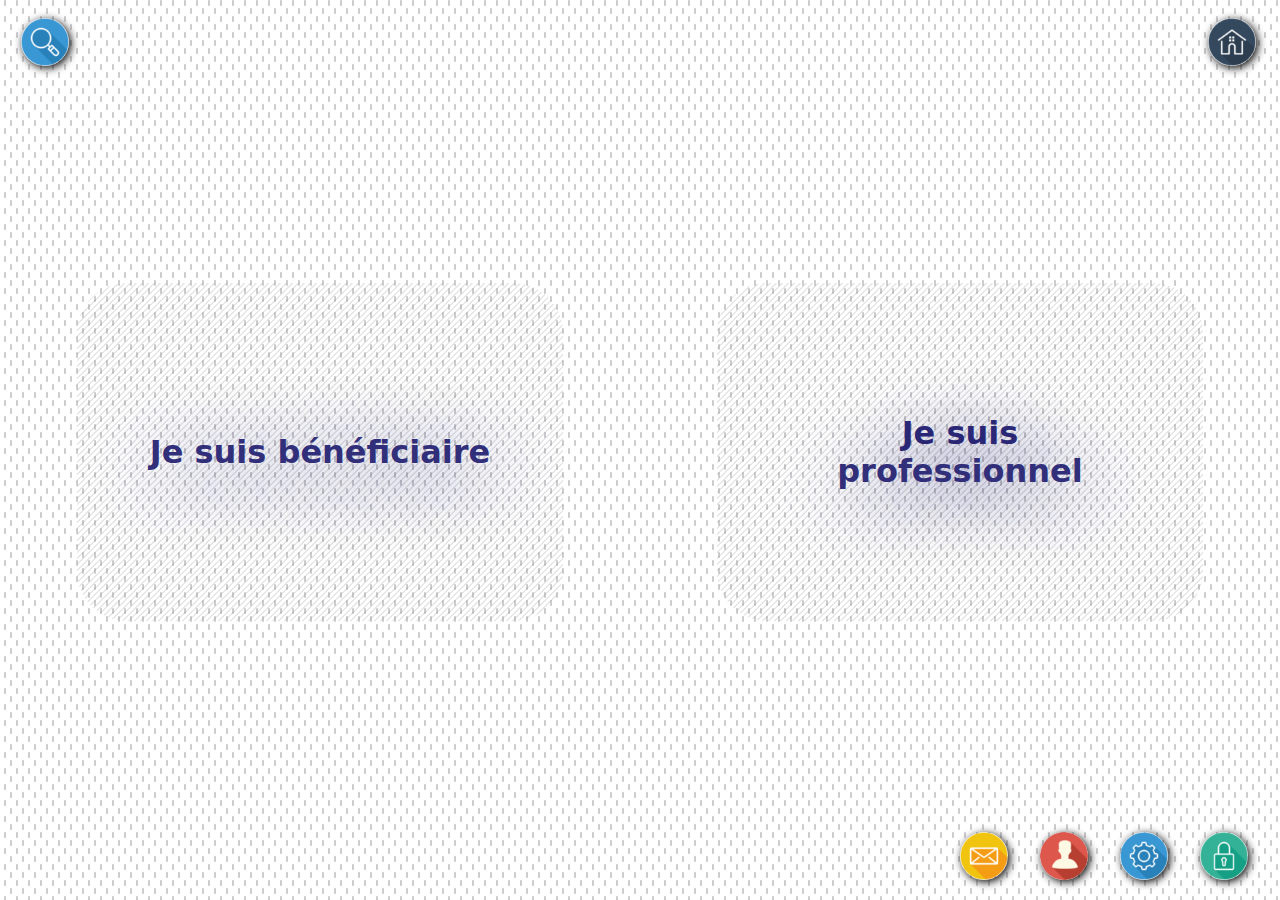
<file: index.html>
<!DOCTYPE html>
<html lang="fr">
<head>
    <meta charset="UTF-8">
    <meta name="viewport" content="width=device-width, initial-scale=1.0">
    <link rel="stylesheet" href="css/style.css">
    <title>La Capsule CDR</title>
    <script type="text/javascript">window.$crisp=[];window.CRISP_WEBSITE_ID="cdd2c786-b5e8-4f3e-ba30-65822da6b355";(function(){d=document;s=d.createElement("script");s.src="https://client.crisp.chat/l.js";s.async=1;d.getElementsByTagName("head")[0].appendChild(s);})();</script>
</head>
<body ontouchstart="">
    <header>
        <menu>
            <a href="#" onclick="document.getElementById('search').focus()"><img id="searchbar" src="media/assets/search.png" alt="Recherche" title="Recherche"></a>
            <form action id="searchform">
            <input type="search" name="search" id="search" role="search" enterkeyhint="search">
            </form>
        </menu>
        <menu>
            <a href="index.html"><img id="link" src="media/assets/home.png" alt="Accueil" title="Accueil"></a>
        </menu>
    </header>
    <main>
    <aside>
    <a href="#" id="ben" onclick="this.focus()">Je suis bénéficiaire</a>
    <section id="ben" onclick="this.focus()">
        <a href="#"><article onclick="this.focus()">
            <h1>Linux</h1>
            <h2>Installer Linux</h2>
            <img src="media/img/linux-penguin-security-100694867-large.webp" alt="">
            <h3>Comment installer Linux sur son PC</h3>
        </article></a>
    </section>
    <section id="ben" onclick="this.focus()">
        <a href="#"><article onclick="this.focus()">
            <h1>Windows</h1>
            <h2>Désinstaller Windows</h2>
            <img src="media/img/rip-windows-seven-featured.jpg" alt="">
            <h3>Comment désinstaller Windows de son PC</h3>
        </article></a>
    </section>
</aside>
<aside>
    <a href="#" id="pro" onclick="this.focus()">Je suis professionnel</a>
    <section id="pro">
        <a href="#"><article>
            <h1>Linux</h1>
            <h2>Installer Linux</h2>
            <img src="media/img/linux-penguin-security-100694867-large.webp" alt="">
            <h3>Comment installer Linux sur son PC</h3>
        </article></a>
    </section>
</aside>
</main>
    <footer>
        <menu class="footer">
            <a href="html/contact.html"><img class="link" src="media/assets/mail.png" alt="Contact" title="Contact"></a>
            <a href="html/user.html"><img class="link" src="media/assets/user.png" alt="Profil" title="Profil"></a>
            <a href="html/settings.html"><img class="link" src="media/assets/settings.png" alt="Paramètres" title="Paramètres"></a>
            <a href="#"><img class="link" src="media/assets/lock.png" alt="Se deconnecter" title="Se deconnecter"></a>
        </menu>
    </footer>
</body>
</html>
</file>
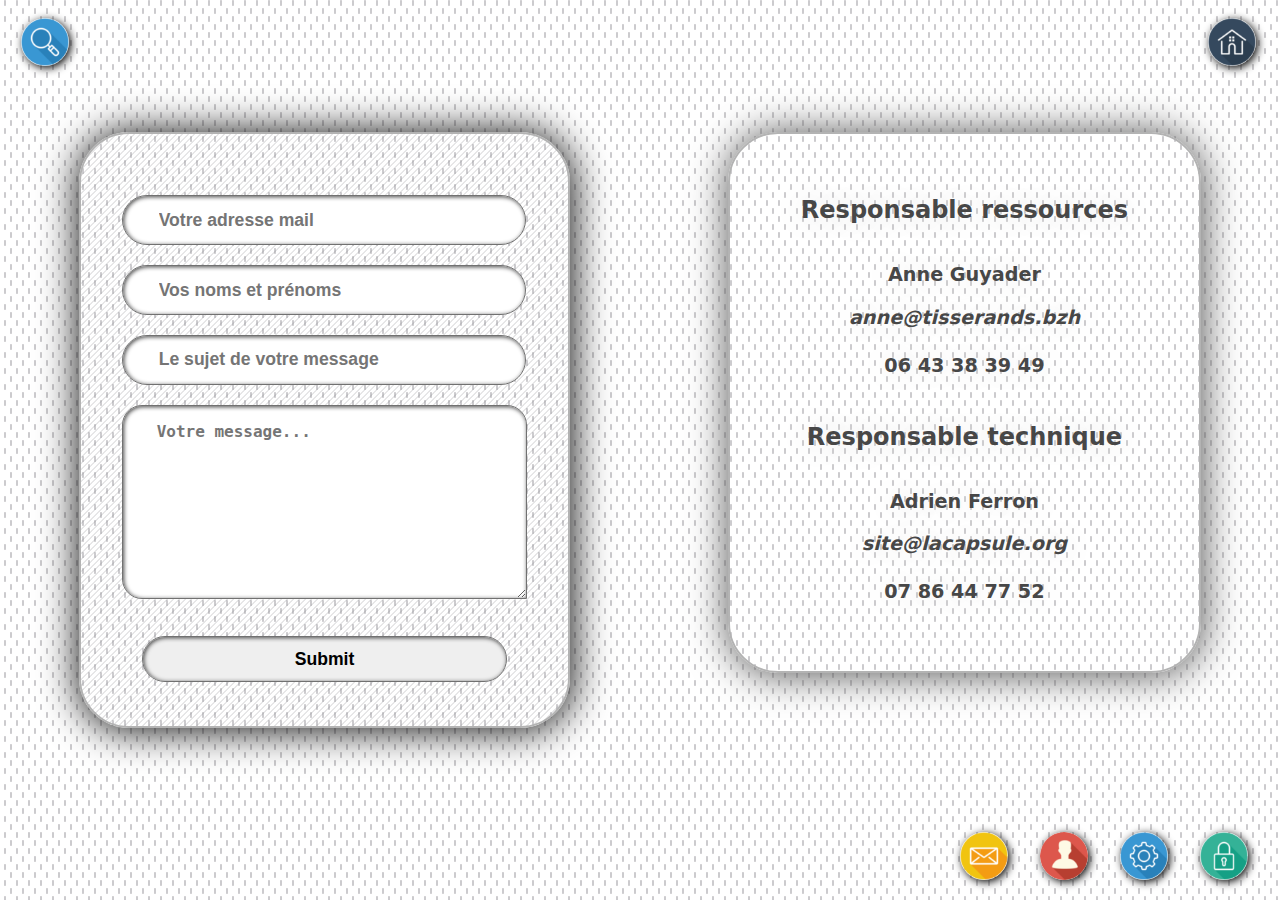
<file: html/contact.html>
<!DOCTYPE html>
<html lang="fr">
<head>
    <meta charset="UTF-8">
    <meta name="viewport" content="width=device-width, initial-scale=1.0">
    <link rel="stylesheet" href="../css/style.css">
    <link rel="stylesheet" href="../css/form.css">
    <title>Contact</title>
</head>
<body ontouchstart="">
    <header>
        <menu>
            <a href="#" onclick="document.getElementById('search').focus()"><img onclick="this.focus()" id="searchbar" src="../media/assets/search.png" alt="Recherche" title="Recherche"></a>
            <form action="." id="searchform">
            <input type="search" name="search" id="search" role="search">
            </form>
        </menu>
        <menu>
            <a href="../index.html"><img class="link" src="../media/assets/home.png" alt="Accueil" title="Accueil"></a>
        </menu>
    </header>
    <form action="mail.php" method="post">
        <input type="mail" name="mail" placeholder="Votre adresse mail">
        <input type="name" name="name" placeholder="Vos noms et prénoms">
        <input type="text" name="subject" placeholder="Le sujet de votre message">
        <textarea style="font-size: 12pt" font-family="system-ui" name="message" placeholder="Votre message..." id="message"></textarea>
        <input type="submit">
    </form>
    <span>
        <h2>Responsable ressources</h2>
        <h3>Anne Guyader</h3>
        <address>anne@tisserands.bzh</address>
        <h4>06 43 38 39 49</h4>
        <h2>Responsable technique</h2>
        <h3>Adrien Ferron</h3>
        <address>site@lacapsule.org</address>
        <h4>07 86 44 77 52</h4>
    </span>
    <footer>
        <menu class="footer">
            <a href="contact.html"><img class="link" src="../media/assets/mail.png" alt="Contact" title="Contact"></a>
            <a href="user.html"><img class="link" src="../media/assets/user.png" alt="Profil" title="Profil"></a>
            <a href="settings.html"><img class="link" src="../media/assets/settings.png" alt="Paramètres" title="Paramètres"></a>
            <a href="#"><img class="link" src="../media/assets/lock.png" alt="Se deconnecter" title="Se deconnecter"></a>
        </menu>
    </footer>
</body>
</html>
</file>
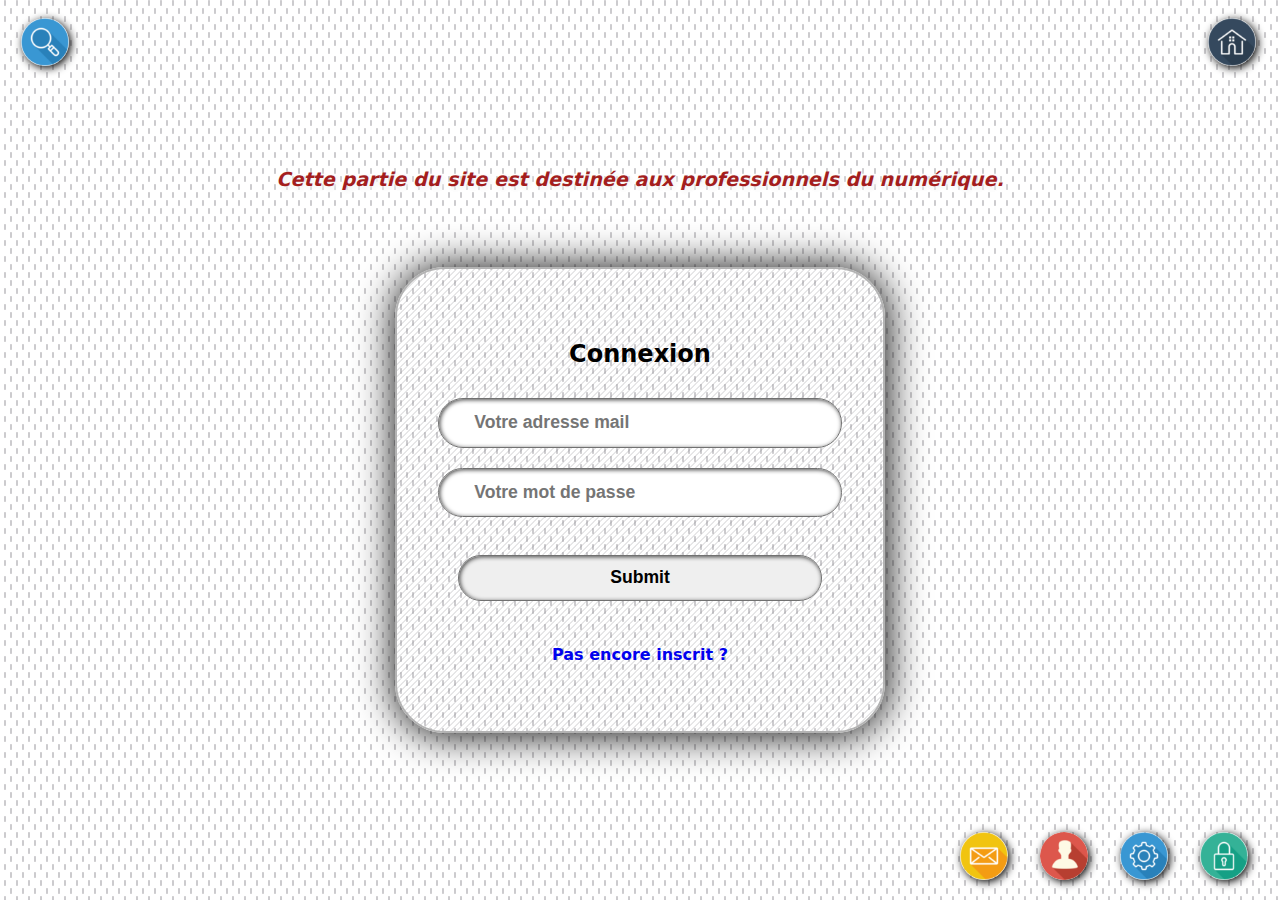
<file: html/settings.html>
<!DOCTYPE html>
<html lang="fr">
<head>
    <meta charset="UTF-8">
    <meta name="viewport" content="width=device-width, initial-scale=1.0">
    <link rel="stylesheet" href="../css/style.css">
    <link rel="stylesheet" href="../css/form.css">
    <title>Profil utilisateur</title>
</head>
<body ontouchstart="">
    <header>
        <menu>
            <a href="#" onclick="document.getElementById('search').focus()"><img onclick="this.focus()" id="searchbar" src="../media/assets/search.png" alt="Recherche" title="Recherche"></a>
            <form action="." id="searchform">
            <input type="search" name="search" id="search" role="search">
            </form>
        </menu>
        <menu>
            <a href="../index.html"><img class="link" src="../media/assets/home.png" alt="Accueil" title="Accueil"></a>
        </menu>
    </header>
        <alert><i>Cette partie du site est destinée 
            aux professionnels du numérique.</i></alert>
    <form action="oldUser.php">
        <h2>Connexion</h2>
        <input type="mail" name="mail" placeholder="Votre adresse mail">
        <input type="password" name="password" placeholder="Votre mot de passe">
        <input type="hidden" name="honeypot">
        <input type="submit">
        <hr><hr>
        <p><a href="user.html">Pas encore inscrit ?</a></p>
    </form>
    <footer>
        <menu class="footer">
            <a href="contact.html"><img class="link" src="../media/assets/mail.png" alt="Contact" title="Contact"></a>
            <a href="user.html"><img class="link" src="../media/assets/user.png" alt="Profil" title="Profil"></a>
            <a href="settings.html"><img class="link" src="../media/assets/settings.png" alt="Paramètres" title="Paramètres"></a>
            <a href="#"><img class="link" src="../media/assets/lock.png" alt="Se deconnecter" title="Se deconnecter"></a>
        </menu>
    </footer>
</body>
</html>
</file>
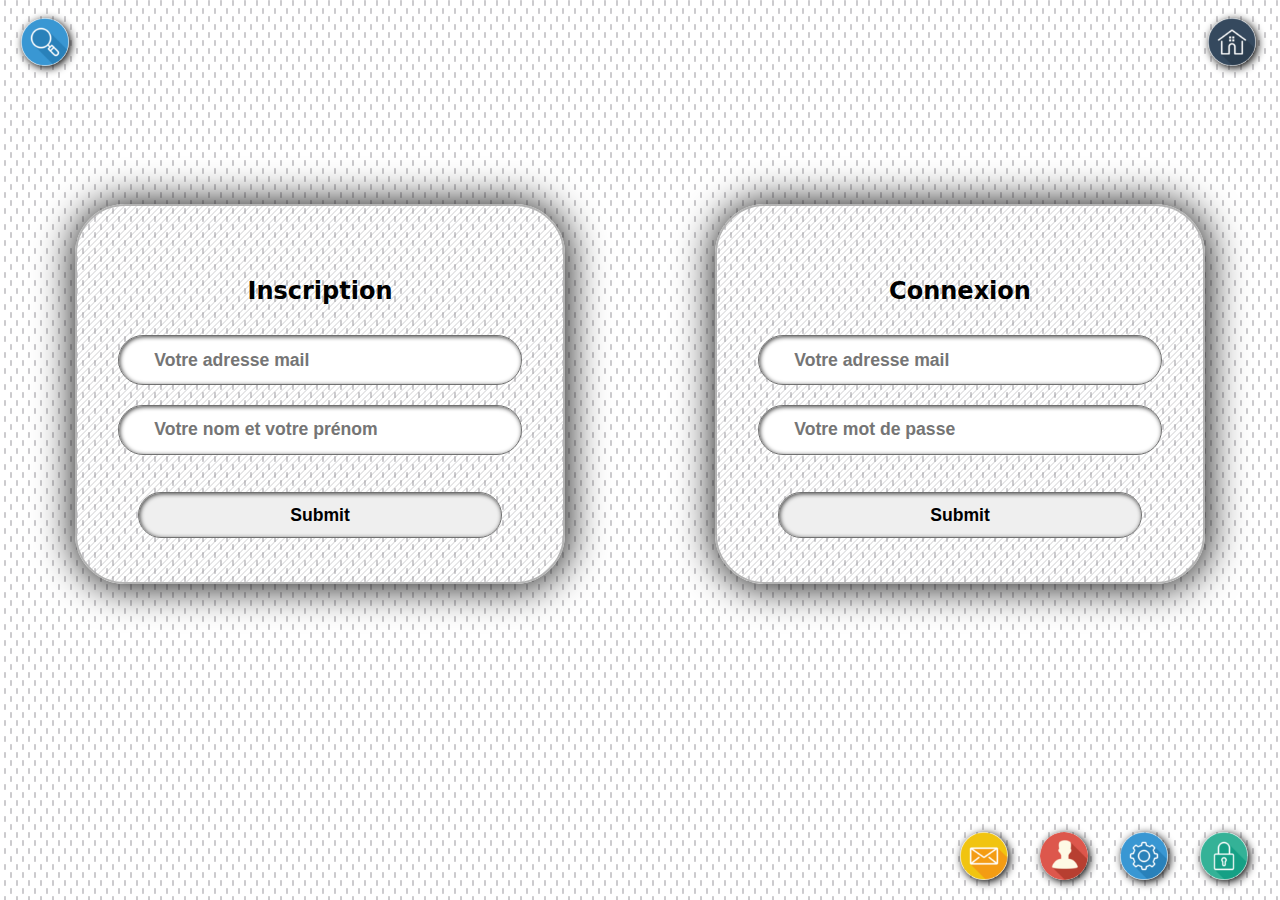
<file: html/user.html>
<!DOCTYPE html>
<html lang="fr">
<head>
    <meta charset="UTF-8">
    <meta name="viewport" content="width=device-width, initial-scale=1.0">
    <link rel="stylesheet" href="../css/style.css">
    <link rel="stylesheet" href="../css/form.css">
    <title>Profil utilisateur</title>
</head>
<body ontouchstart="">
    <header>
        <menu>
            <a href="#" onclick="document.getElementById('search').focus()"><img onclick="this.focus()" id="searchbar" src="../media/assets/search.png" alt="Recherche" title="Recherche"></a>
            <form action="." id="searchform">
            <input type="search" name="search" id="search" role="search">
            </form>
        </menu>
        <menu>
            <a href="../index.html"><img class="link" src="../media/assets/home.png" alt="Accueil" title="Accueil"></a>
        </menu>
    </header>
    <form action="newUser.php" method="post">
        <h2>Inscription</h2>
        <input type="mail" name="mail" placeholder="Votre adresse mail">
        <input type="name" name="prenom" placeholder="Votre nom et votre prénom">
        <input type="hidden" name="honeypot">
        <input type="submit">
    </form>
    <form action="oldUser.php">
        <h2>Connexion</h2>
        <input type="mail" name="mail" placeholder="Votre adresse mail">
        <input type="password" name="password" placeholder="Votre mot de passe">
        <input type="hidden" name="honeypot">
        <input type="submit">
    </form>
    <footer>
        <menu class="footer">
            <a href="contact.html"><img class="link" src="../media/assets/mail.png" alt="Contact" title="Contact"></a>
            <a href="user.html"><img class="link" src="../media/assets/user.png" alt="Profil" title="Profil"></a>
            <a href="settings.html"><img class="link" src="../media/assets/settings.png" alt="Paramètres" title="Paramètres"></a>
            <a href="#"><img class="link" src="../media/assets/lock.png" alt="Se deconnecter" title="Se deconnecter"></a>
        </menu>
    </footer>
</body>
</html>
</file>
<file: css/style.css>
@import url(header.css);
@import url(form.css);
@import url(footer.css);
/* {
    filter: invert(2) saturate(.9);
}*/
body {
    display: flex;
    flex-flow: row wrap;
    align-items: space-between;
    justify-content: space-around;
    width: 100vw;
    min-height: 100vh;
    margin: 0;
    padding: 0;
    background: linear-gradient(hsl(0, 0%, 79%), hsl(0, 0%, 100%));
    background-image: url("data:image/svg+xml,%3Csvg width='12' height='16' viewBox='0 0 12 16' xmlns='http://www.w3.org/2000/svg'%3E%3Cpath d='M4 .99C4 .445 4.444 0 5 0c.552 0 1 .45 1 .99v4.02C6 5.555 5.556 6 5 6c-.552 0-1-.45-1-.99V.99zm6 8c0-.546.444-.99 1-.99.552 0 1 .45 1 .99v4.02c0 .546-.444.99-1 .99-.552 0-1-.45-1-.99V8.99z' fill='%237f7c84' fill-opacity='0.4' fill-rule='evenodd'/%3E%3C/svg%3E");
    font-family: system-ui, -apple-system, BlinkMacSystemFont, 'Segoe UI', Roboto, Oxygen, Ubuntu, Cantarell, 'Open Sans', 'Helvetica Neue', sans-serif;
    font-weight: bold;
    text-justify: distribute;
}
main {
    display: flex;
    flex-flow: row wrap;
    align-items: space-around;
    justify-content: space-around;
    width: 100%;
    height: auto;
}
aside {
    display: flex;
    flex-flow: row wrap;
    align-items: center;
    justify-content: center;
    border-radius: 50px;
    padding: 4%;
    margin: 4%;
    width: 30%;
    height: auto;
}
a {
    outline: none;
    border: none;
}
a#ben, a#pro {
    text-align: center;
    width: 100%;
}
#ben, #pro {
    text-decoration: none;
    font-size: 2em;
    color: hsl(242, 45%, 33%);
    margin: 2%;
    text-shadow: 8px 12px 80px;
}
#ben:active, #ben:focus ~ section#ben {
    display: flex;
}
#pro:active, #pro:focus ~ section#pro {
    display: flex;
}
section {
    display: none;
    flex-flow: row wrap;
    align-items: space-around;
    justify-content: space-around;
    width: 80%;
    height: auto;
    border: 1px solid hsl(0, 0%, 44%);
    margin-bottom: 5vh;
    border-radius: 20px;
    outline: none;
    background-color: #ededed;
    background-image: url("data:image/svg+xml,%3Csvg xmlns='http://www.w3.org/2000/svg' width='100' height='100' viewBox='0 0 100 100'%3E%3Cg fill-rule='evenodd'%3E%3Cg fill='%23c3c3c4' fill-opacity='0.4'%3E%3Cpath opacity='.5' d='M96 [base64] 0v-9h-9v9h9zm-10 0v-9h-9v9h9zm-10 0v-9h-9v9h9zm-10 0v-9h-9v9h9zm-10 0v-9h-9v9h9zm-10 0v-9h-9v9h9zm-10 0v-9h-9v9h9zm-10 0v-9h-9v9h9zm-9-10h9v-9h-9v9zm10 0h9v-9h-9v9zm10 0h9v-9h-9v9zm10 0h9v-9h-9v9zm10 0h9v-9h-9v9zm10 0h9v-9h-9v9zm10 0h9v-9h-9v9zm10 0h9v-9h-9v9zm9-10v-9h-9v9h9zm-10 0v-9h-9v9h9zm-10 0v-9h-9v9h9zm-10 0v-9h-9v9h9zm-10 0v-9h-9v9h9zm-10 0v-9h-9v9h9zm-10 0v-9h-9v9h9zm-10 0v-9h-9v9h9zm-9-10h9v-9h-9v9zm10 0h9v-9h-9v9zm10 0h9v-9h-9v9zm10 0h9v-9h-9v9zm10 0h9v-9h-9v9zm10 0h9v-9h-9v9zm10 0h9v-9h-9v9zm10 0h9v-9h-9v9zm9-10v-9h-9v9h9zm-10 0v-9h-9v9h9zm-10 0v-9h-9v9h9zm-10 0v-9h-9v9h9zm-10 0v-9h-9v9h9zm-10 0v-9h-9v9h9zm-10 0v-9h-9v9h9zm-10 0v-9h-9v9h9zm-9-10h9v-9h-9v9zm10 0h9v-9h-9v9zm10 0h9v-9h-9v9zm10 0h9v-9h-9v9zm10 0h9v-9h-9v9zm10 0h9v-9h-9v9zm10 0h9v-9h-9v9zm10 0h9v-9h-9v9zm9-10v-9h-9v9h9zm-10 0v-9h-9v9h9zm-10 0v-9h-9v9h9zm-10 0v-9h-9v9h9zm-10 0v-9h-9v9h9zm-10 0v-9h-9v9h9zm-10 0v-9h-9v9h9zm-10 0v-9h-9v9h9zm-9-10h9v-9h-9v9zm10 0h9v-9h-9v9zm10 0h9v-9h-9v9zm10 0h9v-9h-9v9zm10 0h9v-9h-9v9zm10 0h9v-9h-9v9zm10 0h9v-9h-9v9zm10 0h9v-9h-9v9z'/%3E%3Cpath d='M6 5V0H5v5H0v1h5v94h1V6h94V5H6z'/%3E%3C/g%3E%3C/g%3E%3C/svg%3E"); 
    box-shadow: 2px 2px 8px black,
    inset -1px -1px 10px rgb(110, 110, 110);
    padding: 1%;
}
section:hover {
    height: auto;
}
article {
    background-image: -o-linear-gradient(
        45deg,
        hsl(256deg 100% 37%) 0%,
        hsl(291deg 100% 34%) 11%,
        hsl(315deg 100% 39%) 21%,
        hsl(329deg 100% 46%) 32%,
        hsl(337deg 100% 50%) 43%,
        hsl(352deg 100% 59%) 54%,
        hsl(15deg 100% 60%) 65%,
        hsl(31deg 100% 55%) 77%,
        hsl(42deg 100% 53%) 89%,
        hsl(50deg 100% 58%) 100%
      );
    background-image: linear-gradient(
        45deg,
        hsl(256deg 100% 37%) 0%,
        hsl(291deg 100% 34%) 11%,
        hsl(315deg 100% 39%) 21%,
        hsl(329deg 100% 46%) 32%,
        hsl(337deg 100% 50%) 43%,
        hsl(352deg 100% 59%) 54%,
        hsl(15deg 100% 60%) 65%,
        hsl(31deg 100% 55%) 77%,
        hsl(42deg 100% 53%) 89%,
        hsl(50deg 100% 58%) 100%
      );
    color: transparent;
    background-clip: text;
    -webkit-background-clip: text;
    text-rendering: optimizeSpeed;
    padding: 0 10% 0 10%;
    width: auto;
    height: 100px;
    font-size: 0.4em;
}
article>img {
    width: 0;
    height: 0;
    border-radius: 5px;
}
a {
    text-decoration: none;
    height: auto;
}
article:hover {
    height: auto;
}
article:hover>img {
    position: relative;
    width: 100%;
    height: auto;
}
@media screen and (max-width: 950px) {
    body {
        flex-flow: column nowrap;
        justify-content: space-between;
        align-items: center;
    }
    main {
        display: flex;
        flex-flow: column wrap;
        align-items: center;
        justify-content: space-around;
        width: 80%;
        height: 80%;
    }
    aside {
        display: flex;
        flex-flow: column nowrap;
        align-items: center;
        justify-content: center;
        width: 80%;
        height: auto;
    }
    article {
        margin-top: 0;
    }
    section, article {
        padding: 2% 4% 2% 4%;
    }
    #ben:focus #ben:active ~ section#ben {
        display: flex;
    }
    #ben:focus #pro:active ~ section#pro {
        display: flex;
    }
}
</file>
<file: css/form.css>
@import url(style.css);
form:not(#searchform) {
    display: flex;
    flex-flow: column nowrap;
    align-items: center;
    justify-content: center;
    width: 30%;
    height: 100%;
    border-radius: 50px;
    padding: 4%;
    font-size: 1em;
    background: linear-gradient(hsl(255, 100%, 100%), rgb(235, 235, 235));
    box-shadow: 1px 1px 40px black;
    border: 2px solid rgb(179, 179, 179);
}
form:not(#searchform), aside {
    background-image: url("data:image/svg+xml,%3Csvg width='6' height='6' viewBox='0 0 6 6' xmlns='http://www.w3.org/2000/svg'%3E%3Cg fill='%2389878c' fill-opacity='0.4' fill-rule='evenodd'%3E%3Cpath d='M5 0h1L0 6V5zM6 5v1H5z'/%3E%3C/g%3E%3C/svg%3E");
    transition: 1s ease-in-out;
}
form:not(#searchform):hover, aside:hover {
    background-image: url("data:image/svg+xml,%3Csvg xmlns='http://www.w3.org/2000/svg' width='8' height='8' viewBox='0 0 8 8'%3E%3Cg fill='%239C92AC' fill-opacity='0.4'%3E%3Cpath fill-rule='evenodd' d='M0 0h4v4H0V0zm4 4h4v4H4V4z'/%3E%3C/g%3E%3C/svg%3E");
} 
input {
    font-size: 1.1em;
    transition: .5s ease-in-out;
    font-weight: bolder;
}
input:not(#search), textarea {
    display: flex;
    flex-flow: row wrap;
    align-items: center;
    justify-content: center;
    width: 95%;
    height: 100%;
    outline: none;
    border: 1px solid rgb(113, 113, 113);
    box-shadow: inset 1px 1px 4px rgb(71, 71, 71);
    margin: 10px;
}
input:not([type="submit"]) {
    padding-left: 2em;
}
input:not(#search) {
    height: 2.6em;
    border-radius: 50px;
}
textarea {
    width: 92%;
    height: 10em;
    padding: 1em 1em 1em 2.1em;
    border-radius: 20px 20px 0 20px;
    font-weight: bolder;
}
input[type="submit"] {
    position: relative;
    top: 1em;
}
input[type="submit"]:hover {
    filter: invert(1.5);
}
input:focus, textarea:focus {
    filter: contrast(1.8);
}
span {
    display: flex;
    flex-flow: column nowrap;
    align-items: center;
    justify-content: center;
    width: 30%;
    height: 100%;
    border-radius: 50px;
    padding: 3.3%;
    color:rgb(71, 71, 71);
    text-shadow: 1px 1px 32px rgb(216, 216, 216);
    box-shadow: 1px 1px 40px rgb(79, 79, 79);
    border: 2px solid rgb(179, 179, 179);
    transition: .5s ease-in-out;
}
span > h3, h4, address {
    font-size: 1.2em;
}
alert {
    text-align: center;
    line-height: 1.2em;
    font-size: 1.2em;
    color: hsl(0, 69%, 38%);
    width: 100%;
    height: 3em;
    margin-top: 2em;
}
i {
    text-shadow: 2px 2px 6px hsl(0, 0%, 96%),
    2px 2px 6px hsl(0, 0%, 96%);
}
@media screen and (max-width: 950px) {
    body {
    flex-flow: column nowrap;
    justify-content: space-around;
    align-items: center;
    }
    form:not(#searchform), textarea, input:not(#search), span {
        width: 80%;
    }
    span, form:not(#searchform) {
        margin: 2em 0 3em 0;
        padding: 4% 4% 8% 4%;
    }
}
</file>
